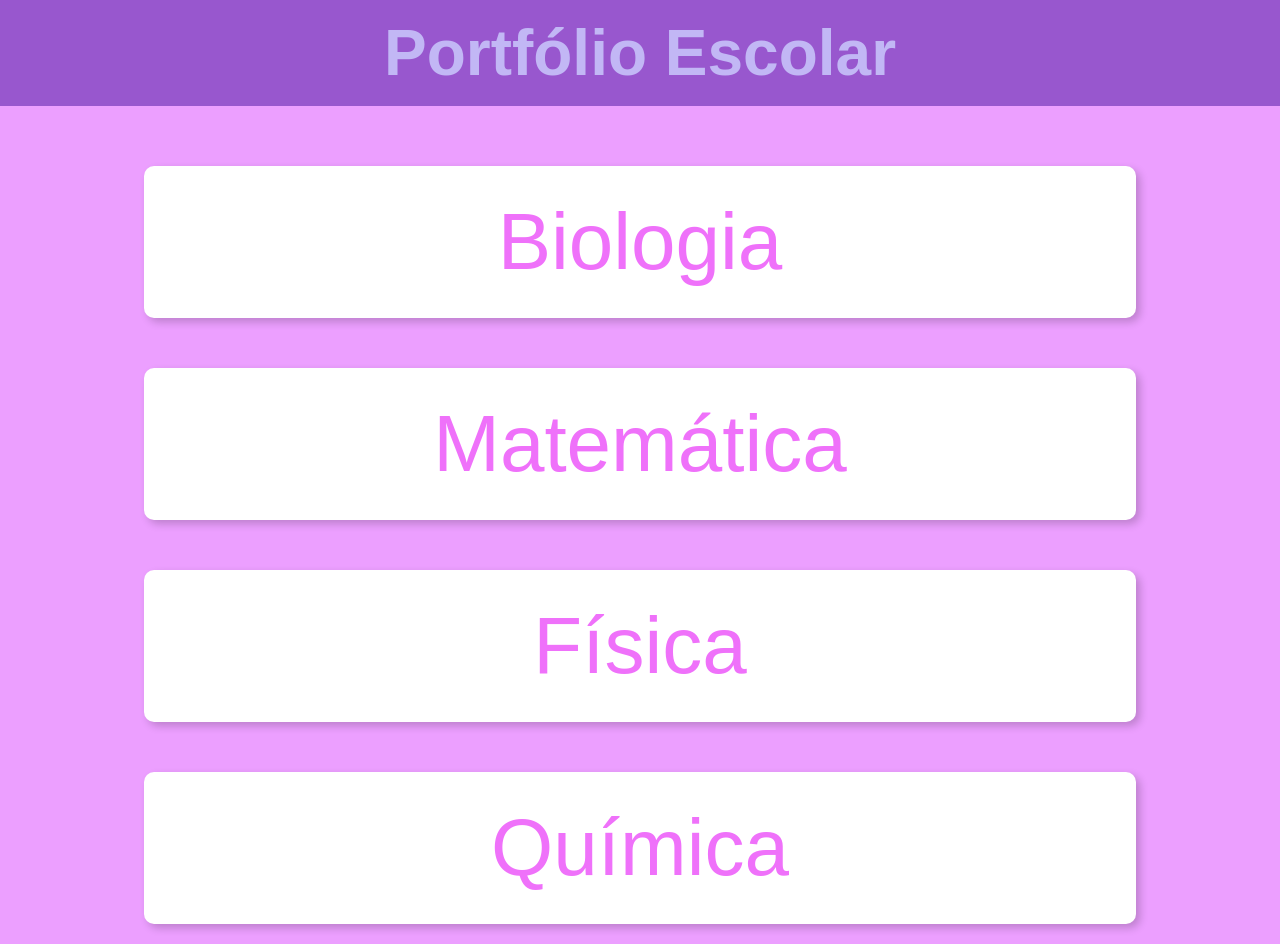
<file: index.html>
<!DOCTYPE html>
<html lang="pt-br">

<head>
    <meta charset="UTF-8">
    <meta http-equiv="X-UA-Compatible" content="IE=edge">
    <meta name="viewport" content="width=device-width, initial-scale=1.0">
    <title>Portfólio</title>
    <link rel="stylesheet" href="styles.css">
    <link href="https://fonts.googleapis.com/icon?family=Material+Icons" rel="stylesheet">

</head>

<body>
    <header>
        <div class="portfolio">
            <h1>Portfólio Escolar</h1>
        </div>
    </header>
    
    <main>
        <section class="container">
            <div class="disciplina">
                <a href="biologia.html"> Biologia</a>
            </div>
            <div class="disciplina">
                <a href="matematica.html"> Matemática</a>
            </div>
            <div class="disciplina">
                <a href="fisica.html"> Física</a>
            </div>
            <div class="disciplina">
                <a href="quimica.html"> Química</a>
            </div>
        </section>
    </main>
    <footer></footer>
</body>

</html>
</file>
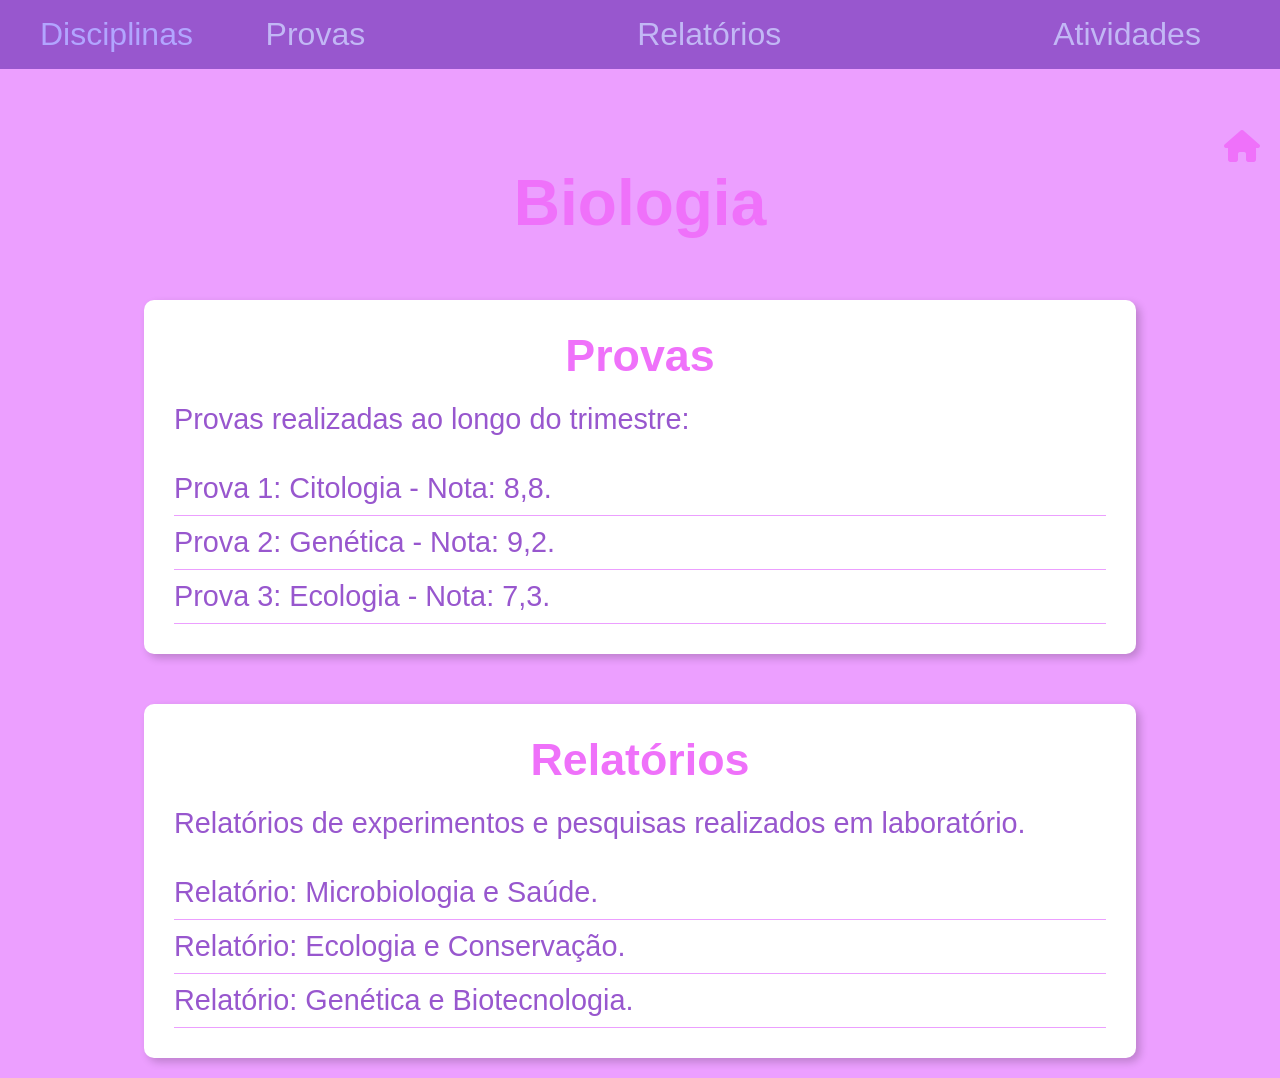
<file: biologia.html>
<!DOCTYPE html>
<html lang="pt-br">

<head>
    <meta charset="UTF-8">
    <meta http-equiv="X-UA-Compatible" content="IE=edge">
    <meta name="viewport" content="width=device-width, initial-scale=1.0">
    <title>Portfólio de Biologia</title>
    <link rel="stylesheet" href="biologia.css">
    <link rel="stylesheet" href="https://cdnjs.cloudflare.com/ajax/libs/font-awesome/6.7.2/css/all.min.css"
        integrity="sha512-Evv84Mr4kqVGRNSgIGL/F/aIDqQb7xQ2vcrdIwxfjThSH8CSR7PBEakCr51Ck+w+/U6swU2Im1vVX0SVk9ABhg=="
        crossorigin="anonymous" referrerpolicy="no-referrer" />
    <link href="https://fonts.googleapis.com/icon?family=Material+Icons" rel="stylesheet">

</head>

<body>
    <header>

        <div class="menu-disciplina">
            <input type="checkbox" id="menu-toggle">
            <label for="menu-toggle" class="botao-disciplinas">Disciplinas</label>
            <div class="lista-vertical">
                <a href="#">Matemática</a>
                <a href="#">Física</a>
                <a href="#">Química</a>
            </div>
        </div>


        <div class="links-principais">
            <ul class="lista-horizontal">
                <li><a href="#provas">Provas</a></li>
                <li><a href="#relatorios">Relatórios</a></li>
                <li><a href="#atividades">Atividades</a></li>
            </ul>
        </div>
    </header>
    <main>
        <div class="home">
            <a href="./index.html"><i class="fa-solid fa-house"></i></a>
        </div>
        <h1>Biologia</h1>
        <section class="biologia-container">
            <div id="provas" class="conteudo">
                <h2>Provas</h2>
                <p>Provas realizadas ao longo do trimestre:</p>
                <ul>
                    <li>Prova 1: Citologia - Nota: 8,8.<span class="block"> <br>Estuda a estrutura e função das células, incluindo organelas, membrana plasmática, núcleo, etc.</span>
                    </li>
                    <li>Prova 2: Genética - Nota: 9,2.<span class="block"> <br>Foca nos mecanismos de hereditariedade, incluindo as leis de Mendel, variações da teoria mendeliana e biotecnologia.</span>

                    </li>
                    <li>Prova 3: Ecologia - Nota: 7,3.<span class="block"> <br> Investiga as interações entre os seres vivos e o ambiente, incluindo dinâmicas populacionais, ciclos biogeoquímicos e impactos ambientais. </span>

                    </li>
                </ul>
            </div>
            <div id="relatorios" class="conteudo">
                <h2>Relatórios</h2>
                <p>Relatórios de experimentos e pesquisas realizados em laboratório.</p>
                <ul>
                    <li>Relatório: Microbiologia e Saúde. <span class="opacidade"> <br>A presença de bactérias em alimentos é algo recorrente.</span></li>
                    <li>Relatório: Ecologia e Conservação.  <span class="opacidade"> <br>Estudos de espécies ameaçadas e seus habitats.</span></li>
                    <li>Relatório: Genética e Biotecnologia. <span class="opacidade"> <br>Terapias celulares e tratamento de lesões. </span></li>
                </ul>
            
        </section>
    </main>
    <footer></footer>
</body>

</html>
</file>
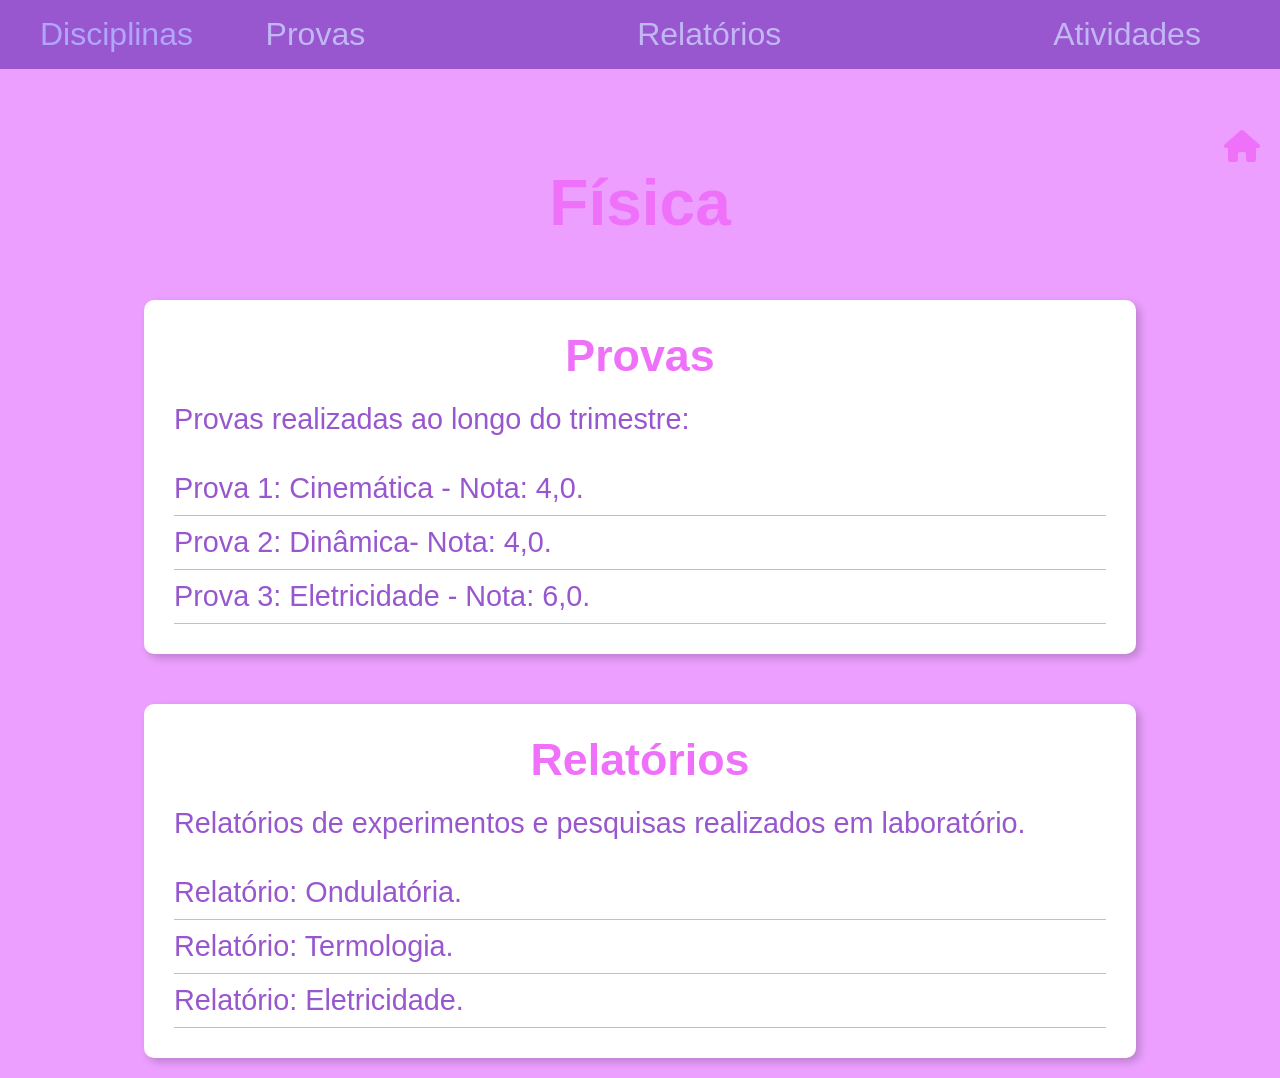
<file: fisica.html>
<!DOCTYPE html>
<html lang="pt-br">

<head>
    <meta charset="UTF-8">
    <meta http-equiv="X-UA-Compatible" content="IE=edge">
    <meta name="viewport" content="width=device-width, initial-scale=1.0">
    <title>Portfólio de Física</title>
    <link rel="stylesheet" href="fisica.css">
    <link rel="stylesheet" href="https://cdnjs.cloudflare.com/ajax/libs/font-awesome/6.7.2/css/all.min.css"
        integrity="sha512-Evv84Mr4kqVGRNSgIGL/F/aIDqQb7xQ2vcrdIwxfjThSH8CSR7PBEakCr51Ck+w+/U6swU2Im1vVX0SVk9ABhg=="
        crossorigin="anonymous" referrerpolicy="no-referrer" />
    <link href="https://fonts.googleapis.com/icon?family=Material+Icons" rel="stylesheet">

</head>

<body>
    <header>

        <div class="menu-disciplina">
            <input type="checkbox" id="menu-toggle">
            <label for="menu-toggle" class="botao-disciplinas">Disciplinas</label>
            <div class="lista-vertical">
                <a href="#">Matemática</a>
                <a href="#">Física</a>
                <a href="#">Química</a>
            </div>
        </div>


        <div class="links-principais">
            <ul class="lista-horizontal">
                <li><a href="#provas">Provas</a></li>
                <li><a href="#relatorios">Relatórios</a></li>
                <li><a href="#atividades">Atividades</a></li>
            </ul>
        </div>
    </header>
    <main>
        <div class="home">
            <a href="./index.html"><i class="fa-solid fa-house"></i></a>
        </div>
        <h1>Física</h1>
        <section class="biologia-container">
            <div id="provas" class="conteudo">
                <h2>Provas</h2>
                <p>Provas realizadas ao longo do trimestre:</p>
                <ul>
                    <li>Prova 1: Cinemática - Nota: 4,0.<span class="block"> <br>Descrição do movimento (posição, velocidade, aceleração).</span>
                    </li>
                    <li>Prova 2: Dinâmica- Nota: 4,0. <span class="block"> <br>Leis de Newton, força, trabalho, energia e potência.</span> </li>
                    <li>Prova 3: Eletricidade - Nota: 6,0.<span class="block"> <br> Corrente elétrica, circuitos, tensão, resistência e potência elétrica.</span> </li>
                </ul>
            </div>
            <div id="relatorios" class="conteudo">
                <h2>Relatórios</h2>
                <p>Relatórios de experimentos e pesquisas realizados em laboratório.</p>
                <ul>
                    <li>Relatório: Ondulatória. <span class="opacidade"> <br>Ondas mecânicas, eletromagnéticas, interferência e difração.
Óptica: Reflexão, refração e lentes. </span></li>
                    <li>Relatório: Termologia. <span class="opacidade"> <br> Calorimetria, propagação do calor e termodinâmica. </span></li>
                    <li>Relatório: Eletricidade.<span class="opacidade"> <br>Corrente elétrica, circuitos elétricos, potência elétrica e magnetismo. </span></li>
                </ul>
            </div>
            
        </section>
    </main>
    <footer></footer>
</body>

</html>
</file>
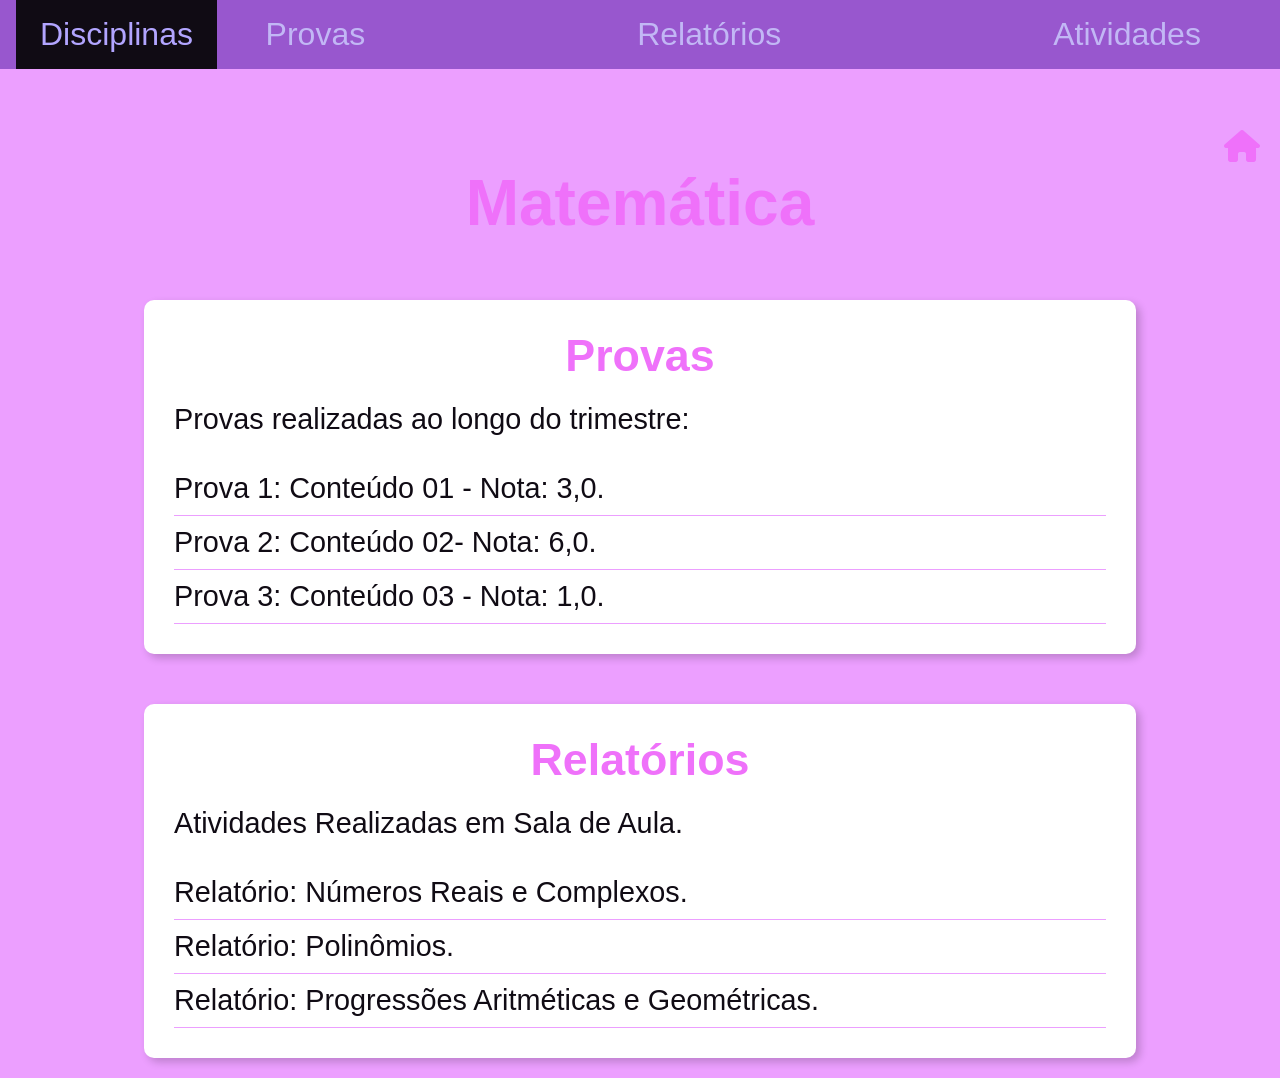
<file: matematica.html>
<!DOCTYPE html>
<html lang="pt-br">

<head>
    <meta charset="UTF-8">
    <meta http-equiv="X-UA-Compatible" content="IE=edge">
    <meta name="viewport" content="width=device-width, initial-scale=1.0">
    <title>Portfólio de Matemática</title>
    <link rel="stylesheet" href="matematica.css">
    <link rel="stylesheet" href="https://cdnjs.cloudflare.com/ajax/libs/font-awesome/6.7.2/css/all.min.css"
        integrity="sha512-Evv84Mr4kqVGRNSgIGL/F/aIDqQb7xQ2vcrdIwxfjThSH8CSR7PBEakCr51Ck+w+/U6swU2Im1vVX0SVk9ABhg=="
        crossorigin="anonymous" referrerpolicy="no-referrer" />
    <link href="https://fonts.googleapis.com/icon?family=Material+Icons" rel="stylesheet">

</head>

<body>
    <header>

        <div class="menu-disciplina">
            <input type="checkbox" id="menu-toggle">
            <label for="menu-toggle" class="botao-disciplinas">Disciplinas</label>
            <div class="lista-vertical">
                <a href="#">Matemática</a>
                <a href="#">Física</a>
                <a href="#">Química</a>
            </div>
        </div>


        <div class="links-principais">
            <ul class="lista-horizontal">
                <li><a href="#provas">Provas</a></li>
                <li><a href="#relatorios">Relatórios</a></li>
                <li><a href="#atividades">Atividades</a></li>
            </ul>
        </div>
    </header>
    <main>
        <div class="home">
            <a href="./matematica.html"><i class="fa-solid fa-house"></i></a>
        </div>
        <h1>Matemática</h1>
        <section class="biologia-container">
            <div id="provas" class="conteudo">
                <h2>Provas</h2>
                <p>Provas realizadas ao longo do trimestre:</p>
                <ul>
                    <li>Prova 1: Conteúdo 01 - Nota: 3,0. <span class="block"> <br>O ponto: distância entre dois pontos, ponto médio de um segmento de reta. </span>
                    </li>
                    <li>Prova 2: Conteúdo 02- Nota: 6,0. <span class="block">  <br>Definição, operações e divisões de polinômios. </span> </li>
                    <li>Prova 3: Conteúdo 03 - Nota: 1,0. <span class="block">  <br>Teorema da decomposição e multiplicidade de raízes. </span></li>
                </ul>
            </div>
            <div id="relatorios" class="conteudo">
                <h2>Relatórios</h2>
                <p>Atividades Realizadas em Sala de Aula.</p>
                <ul>
                    <li>Relatório: Números Reais e Complexos. <span class="opacidade"> <br> Estudo de suas propriedades, operações e aplicações.</span></li>
                    <li>Relatório: Polinômios.<span class="opacidade"> <br> Operações, fatoração, e resolução de equações polinomiais. </span></li>
                    <li>Relatório: Progressões Aritméticas e Geométricas.<span class="opacidade"> <br> Estudo das sequências, suas propriedades e aplicações. </span></li>
                </ul>
            </div>
           
        </section>
    </main>
    <footer></footer>
</body>

</html>
</file>
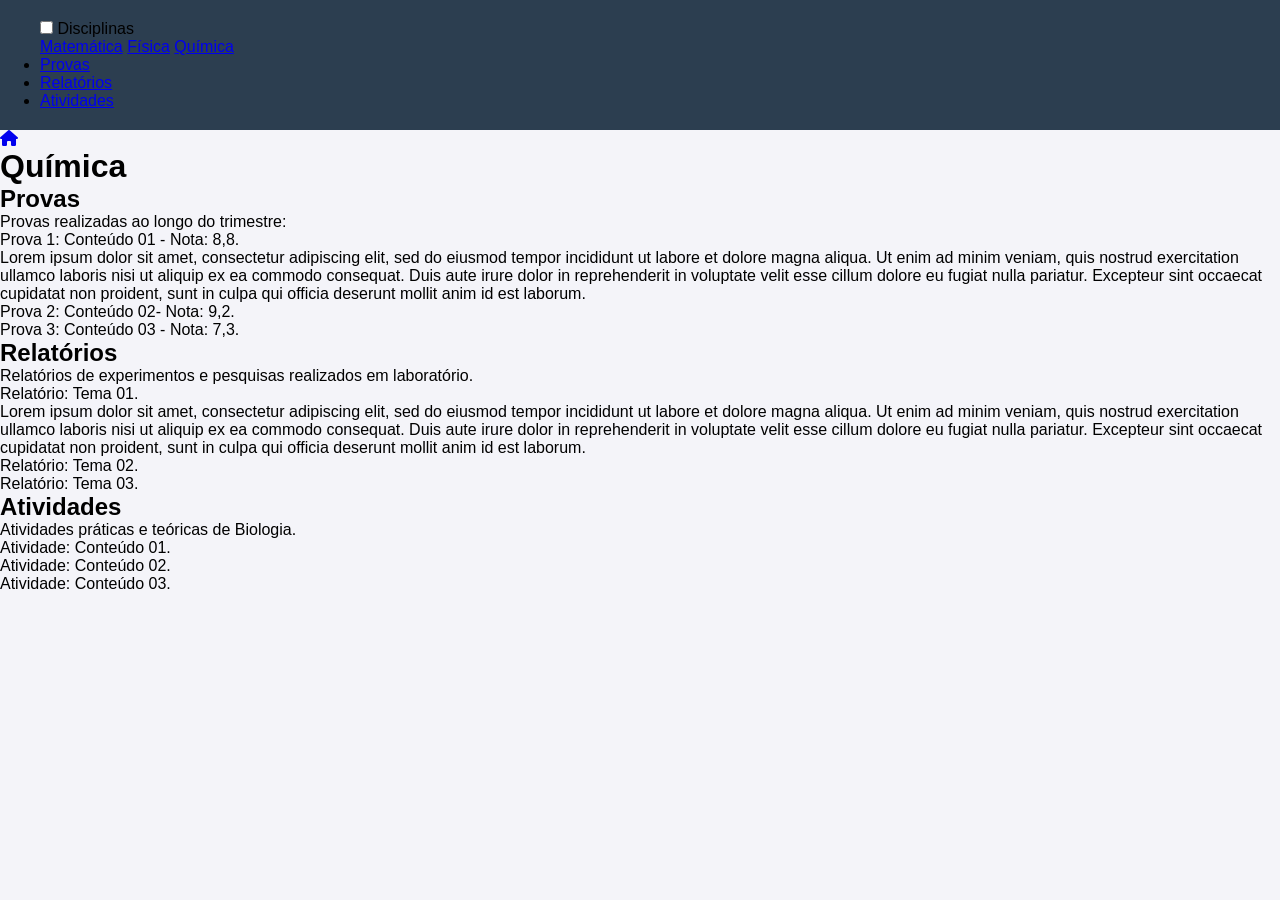
<file: quimica.html>
<!DOCTYPE html>
<html lang="pt-br">

<head>
    <meta charset="UTF-8">
    <meta http-equiv="X-UA-Compatible" content="IE=edge">
    <meta name="viewport" content="width=device-width, initial-scale=1.0">
    <title>Portfólio de Quimica</title>
    <link rel="stylesheet" href="quimica.css">
    <link rel="stylesheet" href="https://cdnjs.cloudflare.com/ajax/libs/font-awesome/6.7.2/css/all.min.css"
        integrity="sha512-Evv84Mr4kqVGRNSgIGL/F/aIDqQb7xQ2vcrdIwxfjThSH8CSR7PBEakCr51Ck+w+/U6swU2Im1vVX0SVk9ABhg=="
        crossorigin="anonymous" referrerpolicy="no-referrer" />
    <link href="https://fonts.googleapis.com/icon?family=Material+Icons" rel="stylesheet">

</head>

<body>
    <header>

        <div class="menu-disciplina">
            <input type="checkbox" id="menu-toggle">
            <label for="menu-toggle" class="botao-disciplinas">Disciplinas</label>
            <div class="lista-vertical">
                <a href="#">Matemática</a>
                <a href="#">Física</a>
                <a href="#">Química</a>
            </div>
        </div>


        <div class="links-principais">
            <ul class="lista-horizontal">
                <li><a href="#provas">Provas</a></li>
                <li><a href="#relatorios">Relatórios</a></li>
                <li><a href="#atividades">Atividades</a></li>
            </ul>
        </div>
    </header>
    <main>
        <div class="home">
            <a href="./matematica.html"><i class="fa-solid fa-house"></i></a>
        </div>
        <h1>Química</h1>
        <section class="biologia-container">
            <div id="provas" class="conteudo">
                <h2>Provas</h2>
                <p>Provas realizadas ao longo do trimestre:</p>
                <ul>
                    <li>Prova 1: Conteúdo 01 - Nota: 8,8.<span class="block"> <br>Lorem ipsum dolor sit amet, consectetur adipiscing
                            elit, sed do eiusmod tempor incididunt ut labore et dolore magna aliqua. Ut enim ad minim
                            veniam, quis nostrud exercitation ullamco laboris nisi ut aliquip ex ea commodo consequat.
                            Duis aute irure dolor in reprehenderit in voluptate velit esse cillum dolore eu fugiat nulla
                            pariatur. Excepteur sint occaecat cupidatat non proident, sunt in culpa qui officia deserunt
                            mollit anim id est laborum.</span>
                    </li>
                    <li>Prova 2: Conteúdo 02- Nota: 9,2.</li>
                    <li>Prova 3: Conteúdo 03 - Nota: 7,3.</li>
                </ul>
            </div>
            <div id="relatorios" class="conteudo">
                <h2>Relatórios</h2>
                <p>Relatórios de experimentos e pesquisas realizados em laboratório.</p>
                <ul>
                    <li>Relatório: Tema 01. <span class="opacidade"> <br>Lorem ipsum dolor sit amet, consectetur adipiscing
                        elit, sed do eiusmod tempor incididunt ut labore et dolore magna aliqua. Ut enim ad minim
                        veniam, quis nostrud exercitation ullamco laboris nisi ut aliquip ex ea commodo consequat.
                        Duis aute irure dolor in reprehenderit in voluptate velit esse cillum dolore eu fugiat nulla
                        pariatur. Excepteur sint occaecat cupidatat non proident, sunt in culpa qui officia deserunt
                        mollit anim id est laborum.</span></li>
                    <li>Relatório: Tema 02.</li>
                    <li>Relatório: Tema 03.</li>
                </ul>
            </div>
            <div id="atividades" class="conteudo">
                <h2>Atividades</h2>
                <p>Atividades práticas e teóricas de Biologia.</p>
                <ul>
                    <li>Atividade: Conteúdo 01.</li>
                    <li>Atividade: Conteúdo 02.</li>
                    <li>Atividade: Conteúdo 03.</li>
                </ul>
            </div>
        </section>
    </main>
    <footer></footer>
</body>

</html>
</file>
<file: styles.css>
* {
    margin: 0;
    padding: 0;
    box-sizing: border-box;
}

:root{
    
    --preto: #9857ce;
    --marinho: #9857ce;
    --amarelo-claro: #c2b7f5;
    --roxo-claro: #B2A5FF;
    --verde: #ef71fa;
    --azul-claro: #ec9fff;
    --branco: #FFFFFF;
    --marron-claro: #FAF1E6;
}

body{
    height: 100vh;
    box-sizing: border-box;
    background-color: var(--azul-claro);
    color: var(--preto);
    font-size: 16px;
    font-family: Arial, Helvetica, sans-serif;
}

header {
    display: flex; 
    width: 100%;
    background-color: var(--marinho);
    padding: 1rem;
    justify-content: center;
}

.portfolio h1{
    font-size: 4rem;
    color: var(--amarelo-claro);
}
main {
    margin: 40px auto;
    padding: 20px;
}


.container {
    display: flex;
    flex-direction: column;
    justify-content: space-between;
    align-items: center;
    gap: 50px;
    flex-wrap: wrap;
}

.disciplina {
    display: flex;
    justify-content: center;
    background-color: var(--branco);
    border-radius: 10px;
    padding: 30px;
    width: 80%;
    min-width: 280px;
    box-shadow: 4px 4px 8px rgba(0, 0, 0, 0.2);
    transition: transform 0.3s ease, box-shadow 0.3s ease;
}

.disciplina:hover {
    transform: translateY(-10px) scale(1.05);
    box-shadow: 0 0 0 25px rgba(0, 0, 0, 0.2);
}

.disciplina a {
    color: var(--verde);
    font-size: 5rem;
    text-decoration: none;
}
</file>
<file: biologia.css>
* {
    margin: 0;
    padding: 0;
    box-sizing: border-box;
}

:root {
    --preto: #9857ce;
    --marinho: #9857ce;
    --amarelo-claro: #c2b7f5;
    --roxo-claro: #B2A5FF;
    --verde: #ef71fa;
    --azul-claro: #ec9fff;
    --branco: #FFFFFF;
    --marron-claro: #FAF1E6;
}

body {
    height: 100vh;
    box-sizing: border-box;
    background-color: var(--azul-claro);
    color: var(--amarelo-claro);
    font-size: 16px;
    font-family: Arial, Helvetica, sans-serif;
}

header {
    display: flex;
    width: 100%;
    background-color: var(--marinho);
    padding: 1rem;
    position: relative;
    justify-content: center;
}


.menu-disciplina {
    width: 20%;
    display: inline-block;
}

.botao-disciplinas {
    cursor: pointer;
    font-size: 2rem;
    background: none;
    background-color: var(--preto);
    border: none;
    padding: 1.05rem 1.5rem;
    color: var(--roxo-claro);
}

#menu-toggle {
    display: none;
}

.lista-vertical {
    display: none;
    position: absolute;
    background-color: var(--roxo-claro);
    box-shadow: 0 2px 5px var(--marinho);
    min-width: 190px;
    z-index: 1;
    left: 1rem;
    top: 100%;
}

.lista-vertical a {
    color: var(--preto);
    padding: 0.75rem 1rem;
    text-decoration: none;
    font-size: 2rem;
    display: block;
    text-align: center;
}

.lista-vertical a:hover {
    background-color: var(--amarelo-claro);
}

#menu-toggle:checked~.lista-vertical {
    display: block;
}

#menu-toggle:checked+.botao-disciplinas {
    background-color: var(--amarelo-claro);
}

.links-principais {
    width: 80%;
    display: flex;
    justify-content: space-between;
    align-items: center;
}


.lista-horizontal {
    list-style: none;
    display: flex;
    font-size: 2rem;
    gap: 17rem;
}


.lista-horizontal a {
    text-decoration: none;
    color: var(--amarelo-claro);
}

.lista-horizontal a:hover {
    color: var(--preto);
}

main {
    margin: 40px auto;
    padding: 20px;
}

h1 {
    text-align: center;
    color: var(--verde);
    margin-bottom: 60px;
    font-size: 4rem;
}

.biologia-container {
    display: flex;
    flex-direction: column;
    justify-content: space-between;
    align-items: center;
    gap: 50px;
    flex-wrap: wrap;
}

.conteudo {
    background-color: var(--branco);
    border-radius: 10px;
    padding: 30px;
    width: 80%;
    min-width: 280px;
    box-shadow: 4px 4px 8px rgba(0, 0, 0, 0.2);
    transition: transform 0.3s ease, box-shadow 0.3s ease;
}

.conteudo:hover {
    transform: translateY(-10px) scale(1.05);
    box-shadow: 0 0 0 25px rgba(0, 0, 0, 0.2);
}

.conteudo h2 {
    display: flex;
    justify-content: center;
    color: var(--verde);
    margin-bottom: 15px;
    font-size: 2.8rem;
}

.conteudo p {
    line-height: 1.6;
    color: var(--preto);
    margin-bottom: 20px;
    font-size: 1.8rem;
}

.conteudo ul {
    list-style-type: none;
    font-size: 1.8rem;
}

.conteudo ul li {
    padding: 10px 0;
    border-bottom: 1px solid var(--azul-claro);
    transition: transform 0.5s ease;
    color: var(--preto);
}

.conteudo ul li:hover {
    transform: translateX(10px);
    color: var(--verde);
}

.home {
    display: flex;
    justify-content: flex-end;
}

.home a {
    font-size: 2rem;
    color: var(--verde);
}

.conteudo ul li .block {
    display: none;
}

.conteudo ul li:hover .block {
    display: block;
    text-align: justify;
    color: var(--marinho);
    margin-bottom: 5px;
}

.opacidade {
    display: block;
    opacity: 0;
    max-height: 0;
    overflow: hidden;
    transition: opacity 1.5s ease, max-height 1.5s ease;
    color: var(--marinho);
    text-align: justify;
    margin: 0;
    padding: 0;
}

.conteudo ul li:hover .opacidade {
    opacity: 1;
    max-height: 320px;
    text-align: justify;
    color: var(--marinho);
    margin-bottom: 5px;
}
</file>
<file: fisica.css>
* {
    margin: 0;
    padding: 0;
    box-sizing: border-box;
}

:root {
    --preto: #9857ce;
    --marinho: #9857ce;
    --amarelo-claro: #c2b7f5;
    --roxo-claro: #B2A5FF;
    --verde: #ef71fa;
    --azul-claro: #ec9fff;
    --branco: #FFFFFF;
    --marron-claro: #FAF1E6;
}

body {
    height: 100vh;
    box-sizing: border-box;
    background-color: var(--azul-claro);
    color: var(--amarelo-claro);
    font-size: 16px;
    font-family: Arial, Helvetica, sans-serif;
}

header {
    display: flex;
    width: 100%;
    background-color: var(--marinho);
    padding: 1rem;
    position: relative;
    justify-content: center;
}


.menu-disciplina {
    width: 20%;
    display: inline-block;
}

.botao-disciplinas {
    cursor: pointer;
    font-size: 2rem;
    background: none;
    background-color: var(--preto);
    border: none;
    padding: 1.05rem 1.5rem;
    color: var(--roxo-claro);
}

#menu-toggle {
    display: none;
}

.lista-vertical {
    display: none;
    position: absolute;
    background-color: var(--roxo-claro);
    box-shadow: 0 2px 5px var(--marinho);
    min-width: 190px;
    z-index: 1;
    left: 1rem;
    top: 100%;
}

.lista-vertical a {
    color: var(--preto);
    padding: 0.75rem 1rem;
    text-decoration: none;
    font-size: 2rem;
    display: block;
    text-align: center;
}

.lista-vertical a:hover {
    background-color: var(--amarelo-claro);
}

#menu-toggle:checked~.lista-vertical {
    display: block;
}

#menu-toggle:checked+.botao-disciplinas {
    background-color: var(--amarelo-claro);
}

.links-principais {
    width: 80%;
    display: flex;
    justify-content: space-between;
    align-items: center;
}


.lista-horizontal {
    list-style: none;
    display: flex;
    font-size: 2rem;
    gap: 17rem;
}


.lista-horizontal a {
    text-decoration: none;
    color: var(--amarelo-claro);
}

.lista-horizontal a:hover {
    color: var(--preto);
}

main {
    margin: 40px auto;
    padding: 20px;
}

h1 {
    text-align: center;
    color: var(--verde);
    margin-bottom: 60px;
    font-size: 4rem;
}

.biologia-container {
    display: flex;
    flex-direction: column;
    justify-content: space-between;
    align-items: center;
    gap: 50px;
    flex-wrap: wrap;
}

.conteudo {
    background-color: var(--branco);
    border-radius: 10px;
    padding: 30px;
    width: 80%;
    min-width: 280px;
    box-shadow: 4px 4px 8px rgba(0, 0, 0, 0.2);
    transition: transform 0.3s ease, box-shadow 0.3s ease;
}

.conteudo:hover {
    transform: translateY(-10px) scale(1.05);
    box-shadow: 0 0 0 25px rgba(0, 0, 0, 0.2);
}

.conteudo h2 {
    display: flex;
    justify-content: center;
    color: var(--verde);
    margin-bottom: 15px;
    font-size: 2.8rem;
}

.conteudo p {
    line-height: 1.6;
    color: var(--preto);
    margin-bottom: 20px;
    font-size: 1.8rem;
}

.conteudo ul {
    list-style-type: none;
    font-size: 1.8rem;
}

.conteudo ul li {
    padding: 10px 0;
    border-bottom: 1px solid var(--azul-claro);
    transition: transform 0.5s ease;
    color: var(--preto);
}

.conteudo ul li:hover {
    transform: translateX(10px);
    color: var(--verde);
}

.home {
    display: flex;
    justify-content: flex-end;
}

.home a {
    font-size: 2rem;
    color: var(--verde);
}

.conteudo ul li .block {
    display: none;
}

.conteudo ul li:hover .block {
    display: block;
    text-align: justify;
    color: var(--marinho);
    margin-bottom: 5px;
}

.opacidade {
    display: block;
    opacity: 0;
    max-height: 0;
    overflow: hidden;
    transition: opacity 1.5s ease, max-height 1.5s ease;
    color: var(--marinho);
    text-align: justify;
    margin: 0;
    padding: 0;
}

.conteudo ul li:hover .opacidade {
    opacity: 1;
    max-height: 320px;
    text-align: justify;
    color: var(--marinho);
    margin-bottom: 5px;
}
</file>
<file: matematica.css>
* {
    margin: 0;
    padding: 0;
    box-sizing: border-box;
}

:root {
    --preto: #100b14;
    --marinho: #9857ce;
    --amarelo-claro: #c2b7f5;
    --roxo-claro: #B2A5FF;
    --verde: #ef71fa;
    --azul-claro: #ec9fff;
    --branco: #FFFFFF;
    --marron-claro: #FAF1E6;
}

body {
    height: 100vh;
    box-sizing: border-box;
    background-color: var(--azul-claro);
    color: var(--amarelo-claro);
    font-size: 16px;
    font-family: Arial, Helvetica, sans-serif;
}

header {
    display: flex;
    width: 100%;
    background-color: var(--marinho);
    padding: 1rem;
    position: relative;
    justify-content: center;
}


.menu-disciplina {
    width: 20%;
    display: inline-block;
}

.botao-disciplinas {
    cursor: pointer;
    font-size: 2rem;
    background: none;
    background-color: var(--preto);
    border: none;
    padding: 1.05rem 1.5rem;
    color: var(--roxo-claro);
}

#menu-toggle {
    display: none;
}

.lista-vertical {
    display: none;
    position: absolute;
    background-color: var(--roxo-claro);
    box-shadow: 0 2px 5px var(--marinho);
    min-width: 190px;
    z-index: 1;
    left: 1rem;
    top: 100%;
}

.lista-vertical a {
    color: var(--preto);
    padding: 0.75rem 1rem;
    text-decoration: none;
    font-size: 2rem;
    display: block;
    text-align: center;
}

.lista-vertical a:hover {
    background-color: var(--amarelo-claro);
}

#menu-toggle:checked~.lista-vertical {
    display: block;
}

#menu-toggle:checked+.botao-disciplinas {
    background-color: var(--amarelo-claro);
}

.links-principais {
    width: 80%;
    display: flex;
    justify-content: space-between;
    align-items: center;
}


.lista-horizontal {
    list-style: none;
    display: flex;
    font-size: 2rem;
    gap: 17rem;
}


.lista-horizontal a {
    text-decoration: none;
    color: var(--amarelo-claro);
}

.lista-horizontal a:hover {
    color: var(--preto);
}

main {
    margin: 40px auto;
    padding: 20px;
}

h1 {
    text-align: center;
    color: var(--verde);
    margin-bottom: 60px;
    font-size: 4rem;
}

.biologia-container {
    display: flex;
    flex-direction: column;
    justify-content: space-between;
    align-items: center;
    gap: 50px;
    flex-wrap: wrap;
}

.conteudo {
    background-color: var(--branco);
    border-radius: 10px;
    padding: 30px;
    width: 80%;
    min-width: 280px;
    box-shadow: 4px 4px 8px rgba(0, 0, 0, 0.2);
    transition: transform 0.3s ease, box-shadow 0.3s ease;
}

.conteudo:hover {
    transform: translateY(-10px) scale(1.05);
    box-shadow: 0 0 0 25px rgba(0, 0, 0, 0.2);
}

.conteudo h2 {
    display: flex;
    justify-content: center;
    color: var(--verde);
    margin-bottom: 15px;
    font-size: 2.8rem;
}

.conteudo p {
    line-height: 1.6;
    color: var(--preto);
    margin-bottom: 20px;
    font-size: 1.8rem;
}

.conteudo ul {
    list-style-type: none;
    font-size: 1.8rem;
}

.conteudo ul li {
    padding: 10px 0;
    border-bottom: 1px solid var(--azul-claro);
    transition: transform 0.5s ease;
    color: var(--preto);
}

.conteudo ul li:hover {
    transform: translateX(10px);
    color: var(--verde);
}

.home {
    display: flex;
    justify-content: flex-end;
}

.home a {
    font-size: 2rem;
    color: var(--verde);
}

.conteudo ul li .block {
    display: none;
}

.conteudo ul li:hover .block {
    display: block;
    text-align: justify;
    color: var(--marinho);
    margin-bottom: 5px;
}

.opacidade {
    display: block;
    opacity: 0;
    max-height: 0;
    overflow: hidden;
    transition: opacity 1.5s ease, max-height 1.5s ease;
    color: var(--marinho);
    text-align: justify;
    margin: 0;
    padding: 0;
}

.conteudo ul li:hover .opacidade {
    opacity: 1;
    max-height: 320px;
    text-align: justify;
    color: var(--marinho);
    margin-bottom: 5px;
}
</file>
<file: quimica.css>
* {
  margin: 0;
  padding: 0;
  box-sizing: border-box;
}
body {
  font-family: Arial, sans-serif;
  background-color: #f4f4f9;
  font-size: 1rem;
}
header {
  background-color: #2c3e50;
  padding: 20px 40px;
  width: 100%;
}
.menus {
  display: flex;
  justify-content: space-around;
}
.menu__externo ul,
.menu__interno ul {
  display: flex;
  gap: 20px;
  list-style: none;
}
.menu__externo li a,
.menu__interno li a {
  color: #ecf0f1;
  text-decoration: none;
  font-size: 1.25rem;
  padding: 10px 15px;
  border-radius: 5px;
}
</file>
